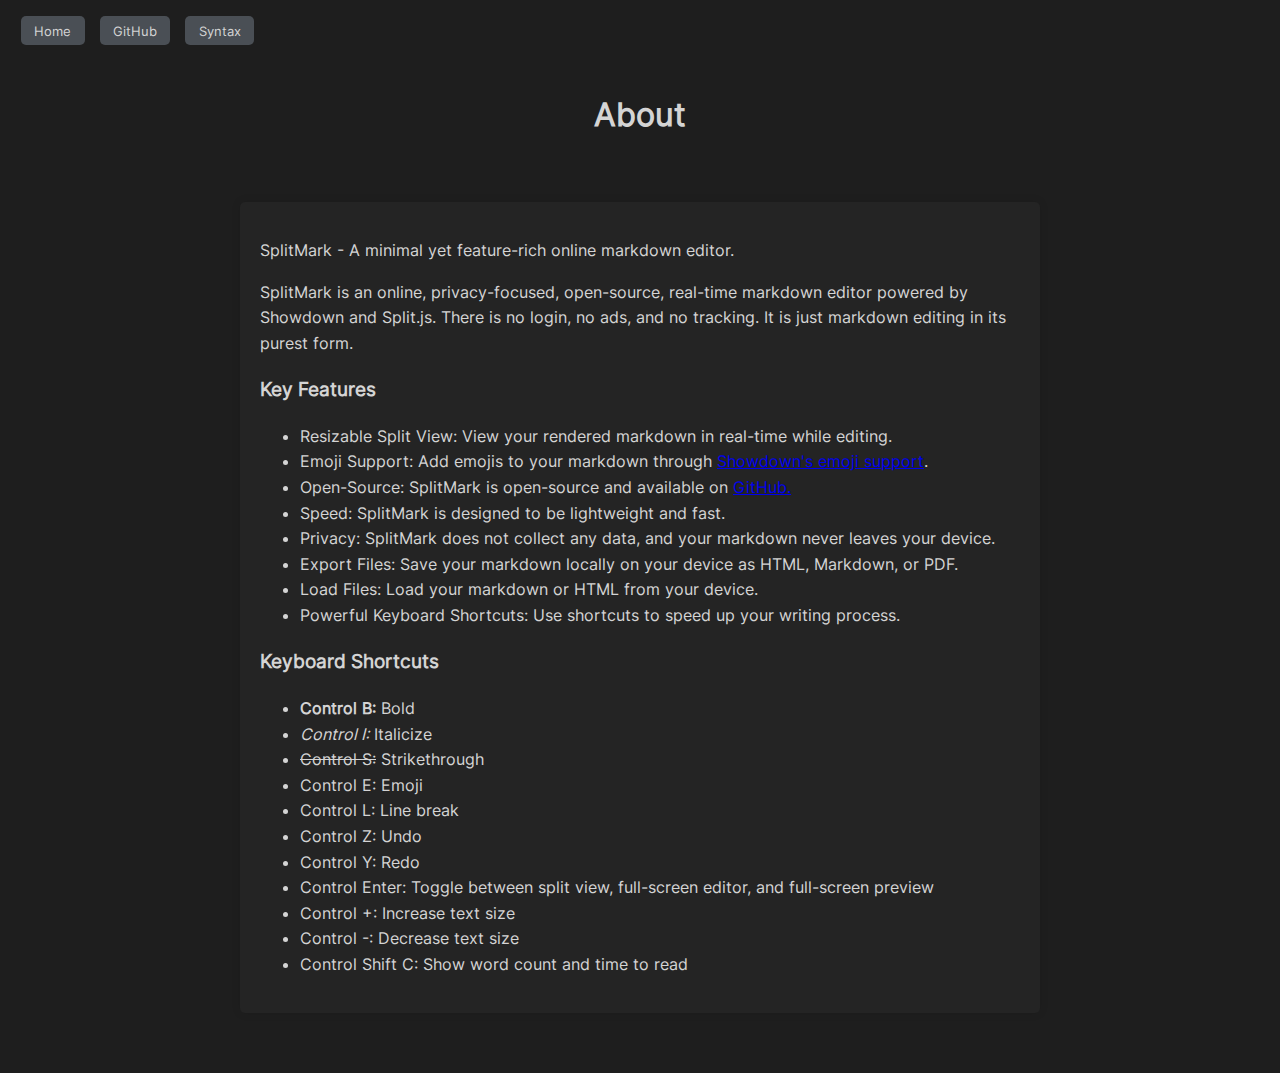
<file: about.html>
<!DOCTYPE html>
<html lang="en">
<head>
    <meta charset="UTF-8">
    <meta name="viewport" content="width=device-width, initial-scale=1.0">
    <link rel="apple-touch-icon" sizes="180x180" href="icons/apple-touch-icon.png">
    <link rel="icon" type="image/png" sizes="32x32" href="icons/favicon-32x32.png">
    <link rel="icon" type="image/png" sizes="16x16" href="icons/favicon-16x16.png">
    <meta http-equiv="X-Content-Type-Options" content="nosniff">
    <meta http-equiv="X-XSS-Protection" content="1; mode=block">
    <title>About SplitMark - Online Markdown Editor</title>
    <meta name="description" content="Discover the feature-rich, easy-to-use SplitMark - your ideal online Markdown editor. Seamlessly create and preview Markdown files for documentation, notes, and READMEs.">
    <meta property="og:title" content="About SplitMark - Online Markdown Editor">
    <meta property="og:description" content="Discover the feature-rich, easy-to-use SplitMark - your ideal online Markdown editor. Seamlessly create and preview Markdown files for documentation, notes, and READMEs.">
    <meta property="og:url" content="https://splitmark.com/about">
    <meta property="og:image" content="screenshot.png">
    <meta property="og:type" content="website">
    <!-- Twitter Card meta tags for social media -->
    <meta name="twitter:card" content="summary_large_image">
    <meta name="twitter:title" content="About SplitMark">
    <meta name="twitter:description" content="Discover the feature-rich, easy-to-use SplitMark - your ideal online Markdown editor. Seamlessly create and preview Markdown files for documentation, notes, and READMEs.">
    <meta name="twitter:image" content="screenshot.png">
    <link rel="stylesheet" href="style.css">

    <style>
        body {
          font-family: 'Inter', sans-serif;
            line-height: 1.6;
            margin: 0;
            padding: 0;
            overflow: auto;
            
        }

      .light-mode .menu {
          background-color: white; /* Lighter color for light mode */
      }

        header {
            padding: 20px;
            text-align: center;
            
        }

        section {
            max-width: 800px;
            margin: 20px auto;
            padding: 20px;
            background-color: #242424;
            box-shadow: 0 0 10px rgba(0, 0, 0, 0.1);
            border-radius: 5px;
        }

      .light-mode section{
        background-color: white;
      }


        article img {
            width: 100%;
            max-width: 400px;
            height: auto;
            border-radius: 5px;
            margin: 20px 0;
        }

        footer {
            text-align: center;
            padding: 20px;
        }
    </style>
    <script>
        // Load the theme from localStorage and apply it
        document.addEventListener('DOMContentLoaded', function () {
            const isLightMode = localStorage.getItem('theme') === 'light';
            if (isLightMode) {
                document.body.classList.add('light-mode');
            }
        });
    </script>
</head>
<body>
<div class="menu">
    <div>
      <button onclick="window.open('index.html', '_self')">Home</button>
        <button onclick="window.open('https://github.com/Clevis22/SplitMark/blob/main/README.md', '_blank')">GitHub</button>
        <button onclick="window.open('https://github.com/showdownjs/showdown/wiki/Showdown\'s-Markdown-syntax', '_blank')">Syntax</button>
    </div>
</div>
<header>
    <h1>About</h1>
</header>
<section>
    <article>
        <!-- <img src="images/githubpreview.png" alt="Our Team"> -->
        <p>SplitMark - A minimal yet feature-rich online markdown editor.</p>
        <p>SplitMark is an online, privacy-focused, open-source, real-time markdown editor powered by Showdown and Split.js. There is no login, no ads, and no tracking. It is just markdown editing in its purest form.</p>
      <h3>Key Features</h3>
      <ul>
          <li>Resizable Split View: View your rendered markdown in real-time while editing.</li>
          <li>Emoji Support: Add emojis to your markdown through <a href="https://github.com/showdownjs/showdown/wiki/Emojis#introduction">Showdown's emoji support</a>.</li>
          <li>Open-Source: SplitMark is open-source and available on <a href="https://github.com/Clevis22/SplitMark">GitHub.</a></li>
          <li>Speed: SplitMark is designed to be lightweight and fast.</li>
          <li>Privacy: SplitMark does not collect any data, and your markdown never leaves your device.</li>
          <li>Export Files: Save your markdown locally on your device as HTML, Markdown, or PDF.</li>
          <li>Load Files: Load your markdown or HTML from your device.</li>
          <li>Powerful Keyboard Shortcuts: Use shortcuts to speed up your writing process.</li>
      </ul>

      <h3>Keyboard Shortcuts</h3>
      <ul>
        <li><b>Control B:</b> Bold</li>
        <li><i>Control I:</i> Italicize</li>
        <li><s>Control S:</s> Strikethrough</li>
        <li>Control E: Emoji</li>
        <li>Control L: Line break</li>
        <li>Control Z: Undo</li>
        <li>Control Y: Redo</li>
        <li>Control Enter: Toggle between split view, full-screen editor, and full-screen preview</li>
        <li>Control +: Increase text size</li>
        <li>Control -: Decrease text size</li>
        <li>Control Shift C: Show word count and time to read</li>
      </ul>

    </article>
</section>
<footer>
    <!-- Footer content with links to privacy policy, terms of use, etc. -->
</footer>
</body>
</html>
</file>
<file: style.css>
@font-face {
  font-family: 'Inter';
  src: url('inter/Inter-Regular.ttf') format('truetype');
  font-weight: normal;
  font-style: normal;
}

* {
  box-sizing: border-box;
}


body {
    display: flex;
    flex-direction: column;
    height: 100vh;
    margin: 0;
    overflow: hidden;
    background-color: #1E1E1E;
    color: #D4D4D4;
}

.editor-preview {
    display: flex;
    height: calc(100% - 3em);
}

textarea,
.preview {
    box-sizing: border-box;
    width: 50%;
    padding: 1em;
    border: none;
    height: 100%;
    outline: none;
    resize: none;
    background-color: #1E1E1E;
    color: #D4D4D4;
    padding-bottom: 4em;
    overflow: auto;
    overflow-anchor: none;
    will-change: contents;
}

.markdown-body {
    min-width: 200px;
    color: #D4D4D4;
}

.gutter {
    background-color: #505050;
    background-repeat: no-repeat;
    background-position: 50%;
}

.menu {
    display: flex;
    justify-content: space-between;
    flex-wrap: nowrap;
    align-items: stretch;
    padding: 1em 1em;
    height: 3em; 
    background-color: #1E1E1E;
    color: #D4D4D4;
    font-family: 'Inter', sans-serif;
}

.githubLogo{
    width: 1.5em;
    height: 1.5em;
    vertical-align: middle; /* Align with other elements */
    margin: 0 5px; /* Similar margin to buttons for consistency */
}

/* Style for the font size selector */
select {
    padding: 0.5em;
}

/* width */
::-webkit-scrollbar {
    width: 5px;
}

/* Track */
::-webkit-scrollbar-track {
    background: #1E1E1E;
}

/* Handle */
::-webkit-scrollbar-thumb {
    background: #8a8888;
}

/* Light Mode Scrollbar */
.light-mode::-webkit-scrollbar-track {
  background: white; /* Light background color for light mode */
}

/*code scrollbar */
pre::-webkit-scrollbar {
    width: 2px;
    height: 2px;
}

button {
    padding: 0.5em 1em;
    margin: 0 5px;
    cursor: pointer;
    border: none;
    border-radius: 5px;
    outline: none;
    background-color: #4A4F55;
    color: #D4D4D4;
    font-family: 'Inter', sans-serif;
}

button:hover {
    opacity: 0.8;
}

.menu a {
    text-decoration: none;
    color: #007BFF;
    margin-right: 15px;
    transition: color 0.3s ease-in-out;
}

.menu a:hover {
    color: #0056b3;
}

select {
    padding: 0.5em;
    border: 1px solid #4A4F55;
    border-radius: 5px;
    background-color: #4A4F55;
    color: #D4D4D4;
    cursor: pointer;
    font-family: 'Inter', sans-serif;
}

select:hover {
    opacity: 0.8;
}


.markdown-body pre,
.markdown-body code {
    background-color: #1E1E1E;
    color: #D4D4D4;
}


.markdown-body p code {
    background-color: #373737;
    padding: .2em .4em;
    border-radius: 3px;
}


.markdown-body pre {
    border: 1px solid #373737;
    padding: 1em;
}

.markdown-body table {
    width: 100%;
    border-collapse: collapse;
    margin: 1em 0;
}

.markdown-body th,
.markdown-body td {
    padding: 0.5em;
    border: 1px solid #4A4F55;
}

.markdown-body th {
    background-color: #373737;
    color: #D4D4D4;
}

.markdown-body tr:nth-child(even) {
    background-color: #2E2E2E;
}

.markdown-body tbody tr:first-child th,
.markdown-body tbody tr:nth-child(n+2),
.markdown-body tbody tr:first-child td {
    background-color: #373737;
}

/* New CSS to add a custom checkmark */
.checklist-item input[type="checkbox"] {
    /* Remove default appearance */
    background-color: #4A4F55;
    /* White background */
    margin-right: 0.5em;
    /* Box dimensions */
    width: 1em;
    height: 1em;
}

/* Add a custom checkmark for checked items */
.checklist-item input[type="checkbox"]:checked {
    background-color: green;
    /* Green background when checked */
}

/* Optional: Add a fancy checkmark using a Unicode character */
.checklist-item input[type="checkbox"]:checked:after {
    color: #4A4F55;
    /* White checkmark */
    position: absolute;
    left: 4px;
    top: -2px;
}

.markdown-body h1,
.markdown-body h2,
.markdown-body h3{
  border-bottom: 1px solid #787878;
}


.markdown-body blockquote {
    border-left: 4px solid #787878;
}

hr{
  background-color: #787878 !important;
}

blockquote p{
  color: #969595;
}

/* Dropdown styles*/
.dropdown {
  position: relative;
  display: inline-block;
}

.dropbtn {
  background-color: #4A4F55;
  color: #D4D4D4;
  padding: 0.5em 1em;
  border: none;
  cursor: pointer;
  border-radius: 5px;
  outline: none;
  margin: 0 5px;
  transition: background-color 0.3s, color 0.3s; 
}

.dropdown-content {
  display: none;
  position: absolute;
  background-color: #1E1E1E;
  min-width: 160px;
  box-shadow: 0px 8px 16px 0px rgba(0,0,0,0.2);
  z-index: 1;
}

.dropdown-content a {
  color: #D4D4D4;
  padding: 12px 16px;
  text-decoration: none;
  display: block;
}

.dropdown-content a:hover {
  background-color: #505050;
  color: #D4D4D4;
} 

#wordCountDisplay {
  background: #4A4F55; 
  color: #D4D4D4; 
  font-family: 'Inter', sans-serif;
  position: fixed;
  top: 50%;
  left: 50%;
  transform: translate(-50%, -50%);
  padding: 20px;
  box-shadow: 0 0 10px rgba(0, 0, 0, 0.5);
  border-radius: 5px;
  z-index: 100;
  display: none;
}

.light-mode #wordCountDisplay {
  background: #E6E6E6;
  color: #333; 
  font-family: 'Inter', sans-serif;
  position: fixed;
  top: 50%;
  left: 50%;
  transform: translate(-50%, -50%);
  padding: 20px;
  box-shadow: 0 0 10px rgba(0, 0, 0, 0.5);
  border-radius: 5px;
  z-index: 100;
  display: none;
}


/* Light mode styles for dropdown */
.light-mode .dropbtn {
  background-color: #E6E6E6;
  color: #333;
}

.light-mode .dropdown-content {
  background-color: #FFFFFF;
}

.light-mode .dropdown-content a {
  color: #333; 
}

.light-mode .dropdown-content a:hover {
  background-color: #E0E0E0;
}

.dropdown:hover .dropbtn {
  opacity: 0.8; 
}

.light-mode .markdown-body h1,
.light-mode .markdown-body h2,
.light-mode .markdown-body h3 {
  border-bottom: 1px solid #D4D4D4; /* Change the hex color code to your desired color */
}

.light-mode blockquote p{
  color: #787878;
}

.light-mode .markdown-body blockquote {
    border-left-color: #D4D4D4;
}

.light-mode hr{
  background-color: #D4D4D4 !important;
}

.light-mode {
    background-color: #FFFFFF; /* Light mode bg */
    color: #333333; /* Light mode text color */
}

.light-mode .preview,
.light-mode .markdown-body pre,
.light-mode .markdown-body code {
    background-color: #FFFFFF; /* Light mode bg */
    color: #333333; /* Light mode text color */
}

.light-mode .gutter{
    background-color: #B0B0B0;
}

.light-mode .markdown-body p code {
    background-color: #E0E0E0; /* Light mode inline code bg */
}
.light-mode .markdown-body pre {
    border: 1px solid #E0E0E0; /* Light mode block code border */
}
.light-mode ::-webkit-scrollbar-thumb {
    background: #8a8888; /* Light mode scrollbar handle */
}

.light-mode ::-webkit-scrollbar-track {
    background: white;
}

.light-mode button,
.light-mode select {
    background-color: #E6E6E6; /* Light mode button bg */
    color: #333; /* Light mode button text */
    border: none;
}
/* Toggle Button for light/dark mode */
.toggle-mode {
    padding: 0.5em 1em;
    top: 1em;
    right: 1em;
    cursor: pointer;
    border: none;
    border-radius: 5px;
    outline: none;
    background-color: #4A4F55; /* Dark mode bg */
    color: #D4D4D4; /* Dark mode text */
    z-index: 1000; /* Make sure the button is above all other content */
    transition: background-color 0.3s, color 0.3s; /* Smooth transition for mode change */
}
.light-mode .toggle-mode {
    background-color: #E6E6E6; /* Light mode button bg */
    color: #333; /* Light mode button text */
}
.toggle-mode:hover {
    opacity: 0.8;
}

.light-mode .markdown-body table th,
.light-mode .markdown-body table tr:nth-child(even) {
    background-color: #F2F2F2; /* Light mode shaded bg */
    color:black;
}

.light-mode .markdown-body table td,
.light-mode .markdown-body table th {
    border: 1px solid #CCC; /* Light mode table border */
}

.light-mode .markdown-body table tr:nth-child(odd) {
    background-color: #FFFFFF; /* Light mode table row for contrast */
}

.light-mode .markdown-body tbody tr:first-child th,
.light-mode .markdown-body tbody tr:nth-child(n+2),
.light-mode .markdown-body tbody tr:first-child td {
    background-color: #EEE; /* Light mode table header and first column */
}

/* Add a media query for small screens */
@media only screen and (max-width: 600px) {
    button {
        padding: 0.3em 0.5em; 
        font-size: 0.7rem; 
    }
  .toggle-mode {
      padding: 0.3em 0.5em; 
      font-size: 0.7rem; 
  }
  .dropbtn{
    padding: 0.3em 0.5em; 
    font-size: 0.7rem; 
  }

  .githubLogoContainer{
    display: none;
  }
  
}
</file>
